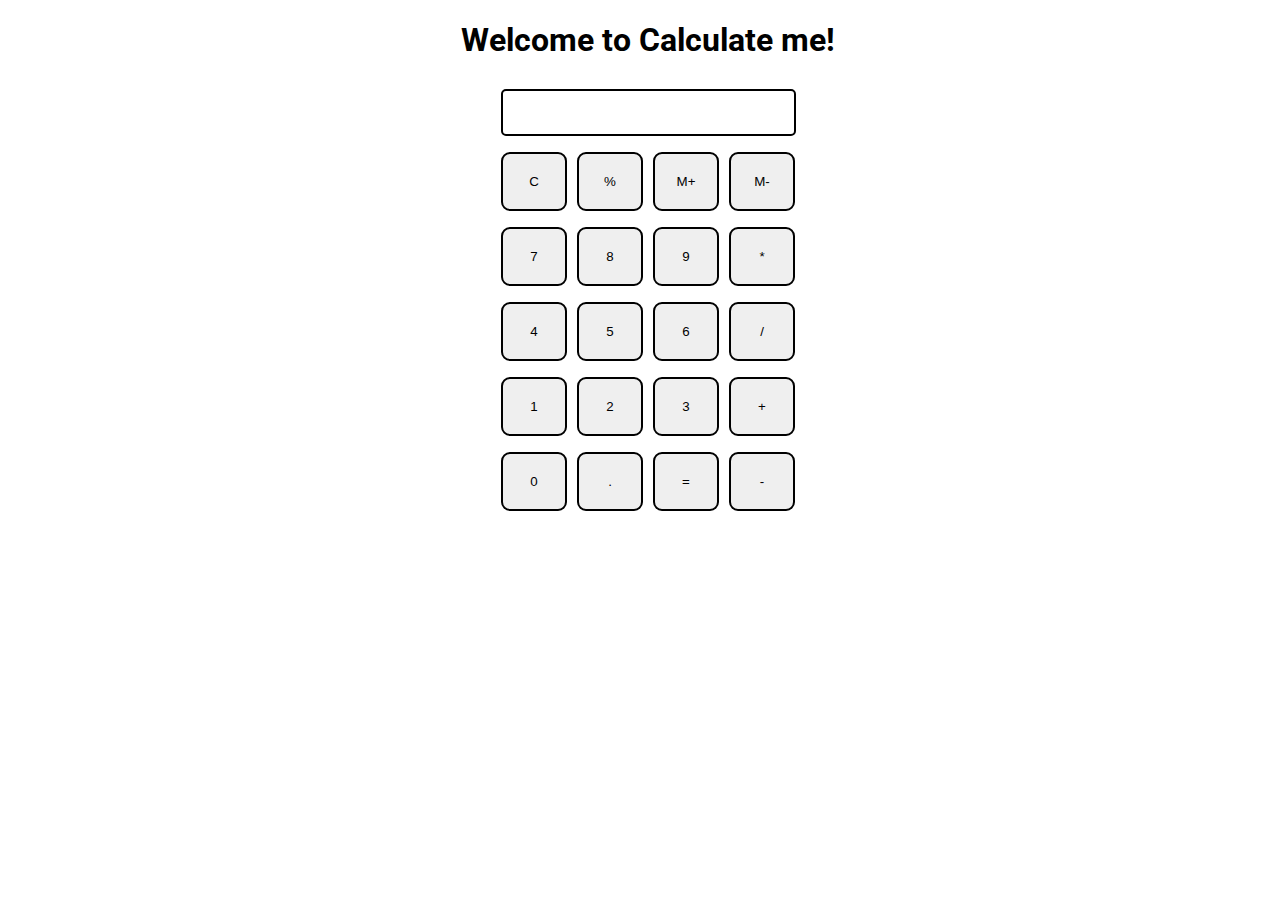
<file: Internship/task 3/index.html>
<!DOCTYPE html>
<html>

<head>
  <meta charset="utf-8">
  <meta name="viewport" content="width=device-width">
  <title>Calculate me! - A calculator made my me</title>
  <link href="style.css" rel="stylesheet" type="text/css" />
  <link href="utils.css" rel="stylesheet" type="text/css" />
</head>

<body>
  <h1 class="text-center">Welcome to Calculate me!</h1>
  <div class="container flex flex-col items-center mx-auto m-w-20">
    <div class="row">
      <input class="input" type="text"/>
    </div>
    <div class="row">
      <button class="button">C</button>
      <button class="button">%</button>
      <button class="button">M+</button>
      <button class="button">M-</button>
    </div>
    <div class="row">
      <button class="button">7</button>
      <button class="button">8</button>
      <button class="button">9</button>
      <button class="button">*</button>
    </div>
    <div class="row">
      <button class="button">4</button>
      <button class="button">5</button>
      <button class="button">6</button>
      <button class="button">/</button>
    </div>
    <div class="row">
      <button class="button">1</button>
      <button class="button">2</button>
      <button class="button">3</button>
      <button class="button">+</button>
    </div>
    <div class="row">
      <button class="button">0</button>
      <button class="button">.</button>
      <button class="button">=</button>
      <button class="button">-</button>
    </div>
  </div>
  <script src="script.js"></script>
</body>

</html>
</file>
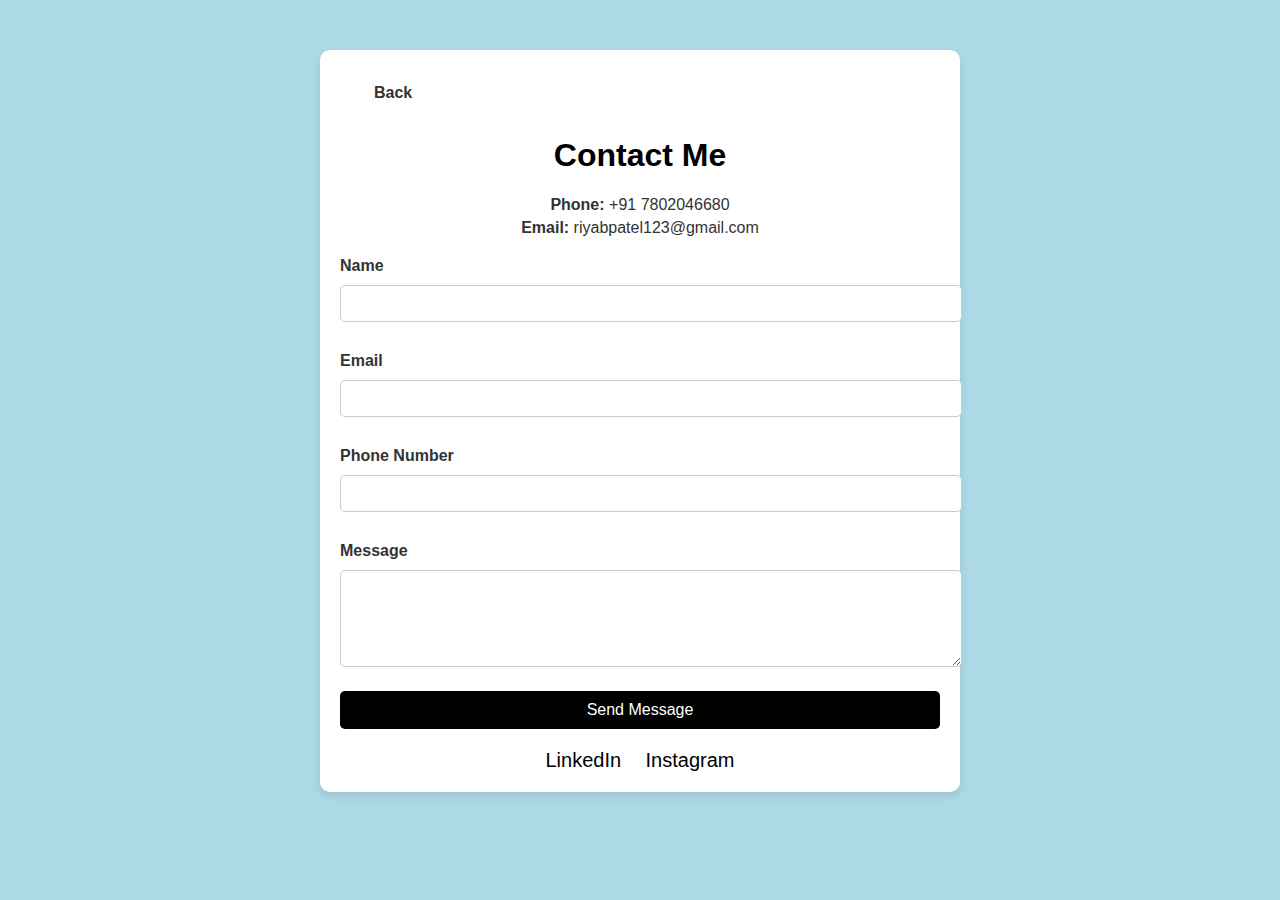
<file: Internship/task 2/contact.html>
<!DOCTYPE html>
<html lang="en">
<head>
    <meta charset="UTF-8">
    <meta name="viewport" content="width=device-width, initial-scale=1.0">
    <title>Contact Me</title>
    <style>
        body {
            font-family: Arial, sans-serif;
            background-color: lightblue;
            color: #333;
            margin: 0;
            padding: 0;
        }
        .container {
            max-width: 600px;
            margin: 50px auto;
            padding: 20px;
            background-color: #fff;
            border-radius: 10px;
            box-shadow: 0 4px 8px rgba(0, 0, 0, 0.1);
        }
        h1 {
            text-align: center;
            color: #000;
        }
        .contact-info {
            text-align: center;
            margin-bottom: 20px;
        }
        .contact-info p {
            margin: 5px 0;
        }
        label {
            font-weight: bold;
            display: block;
            margin: 10px 0 5px;
        }
        input[type="text"],
        input[type="email"],
        textarea {
            width: 100%;
            padding: 10px;
            margin: 5px 0 20px;
            border: 1px solid #ccc;
            border-radius: 5px;
        }
        button {
            display: block;
            width: 100%;
            padding: 10px;
            background-color: #000;
            color: #fff;
            border: none;
            border-radius: 5px;
            font-size: 16px;
            cursor: pointer;
        }
        button:hover {
            background-color: #333;
        }
        .social-links {
            text-align: center;
            margin-top: 20px;
        }
        .social-links a {
            margin: 0 10px;
            color: #000;
            text-decoration: none;
            font-size: 20px;
        }
        .social-links a:hover {
            text-decoration: underline;
        }


        .back-button {
            display: inline-block;
            padding: 14px 34px;
            background: var(--main-color);
            text-align: left;
            color:var(--text-color);
            border: 2px solid var(--main-color);
            font-size: 16px;
            font-weight: 600;
            border-radius: 8px;
            transition: all .6s ease-in-out;
            cursor: pointer;
}
         .back-button:hover {
            background-color: #e0d9d9;
}




    </style>
</head>
<body>
    <div class="container">


        <button id="backButton" class="back-button">Back</button>

        <h1>Contact Me</h1>
        <div class="contact-info">
            <p><strong>Phone:</strong> +91 7802046680</p>
            <p><strong>Email:</strong> riyabpatel123@gmail.com</p>
        </div>
        <form id="contactForm">
            <label for="name">Name</label>
            <input type="text" id="name" name="name" required>
            
            <label for="email">Email</label>
            <input type="email" id="email" name="email" required>
            
            <label for="phone">Phone Number</label>
            <input type="text" id="phone" name="phone" required>
            
            <label for="message">Message</label>
            <textarea id="message" name="message" rows="5" required></textarea>
            
            <button type="submit">Send Message</button>
        </form>
        <div class="social-links">
            <a href="https://www.linkedin.com/in/riya-patel-a125a2315/" target="_blank">LinkedIn</a>
            <a href="https://www.instagram.com/_riyaa.23/" target="_blank">Instagram</a>
        </div>
    </div>
    <script>

        document.getElementById('backButton').addEventListener('click', function() {
    window.history.back();
});


        document.getElementById('contactForm').addEventListener('submit', function(event) {
            event.preventDefault();
            
            const name = document.getElementById('name').value;
            const email = document.getElementById('email').value;
            const phone = document.getElementById('phone').value;
            const message = document.getElementById('message').value;
            
            if (name && email && phone && message) {
                alert('Thank you for your message!');
                // Here you would normally send the form data to the server
            } else {
                alert('Please fill out all fields.');
            }
        });
    </script>
</body>
</html>
</file>
<file: Internship/task 3/style.css>
@import url('https://fonts.googleapis.com/css2?family=Roboto:wght@300&family=Ubuntu:wght@300&display=swap');
html, body {
  height: 100%;
  width: 100%;
  font-family: 'Roboto', sans-serif; 
}

.button{
  width: 66px;
  padding: 20px;
  margin: 0 3px;
  border: 2px solid black;
  border-radius: 9px;
  cursor: pointer;
}

.row{
  margin: 8px 0;
}
.row input{
    width: 291px;
  font-size: 20px;
    margin: 0;
    padding: 10px 0px;
    border: 2px solid black;
    border-radius: 5px;
}
</file>
<file: Internship/task 3/utils.css>
.text-center{
    text-align: center;
  }
  
  .bg-red{
    background: red;
  }
  
  .mx-auto{
    margin: auto;
  }
  
  .flex{
    display:flex;
  } 
  .flex-col{
    flex-direction: column;
  }
  
  .items-center{
    align-items: center;
  }
</file>
